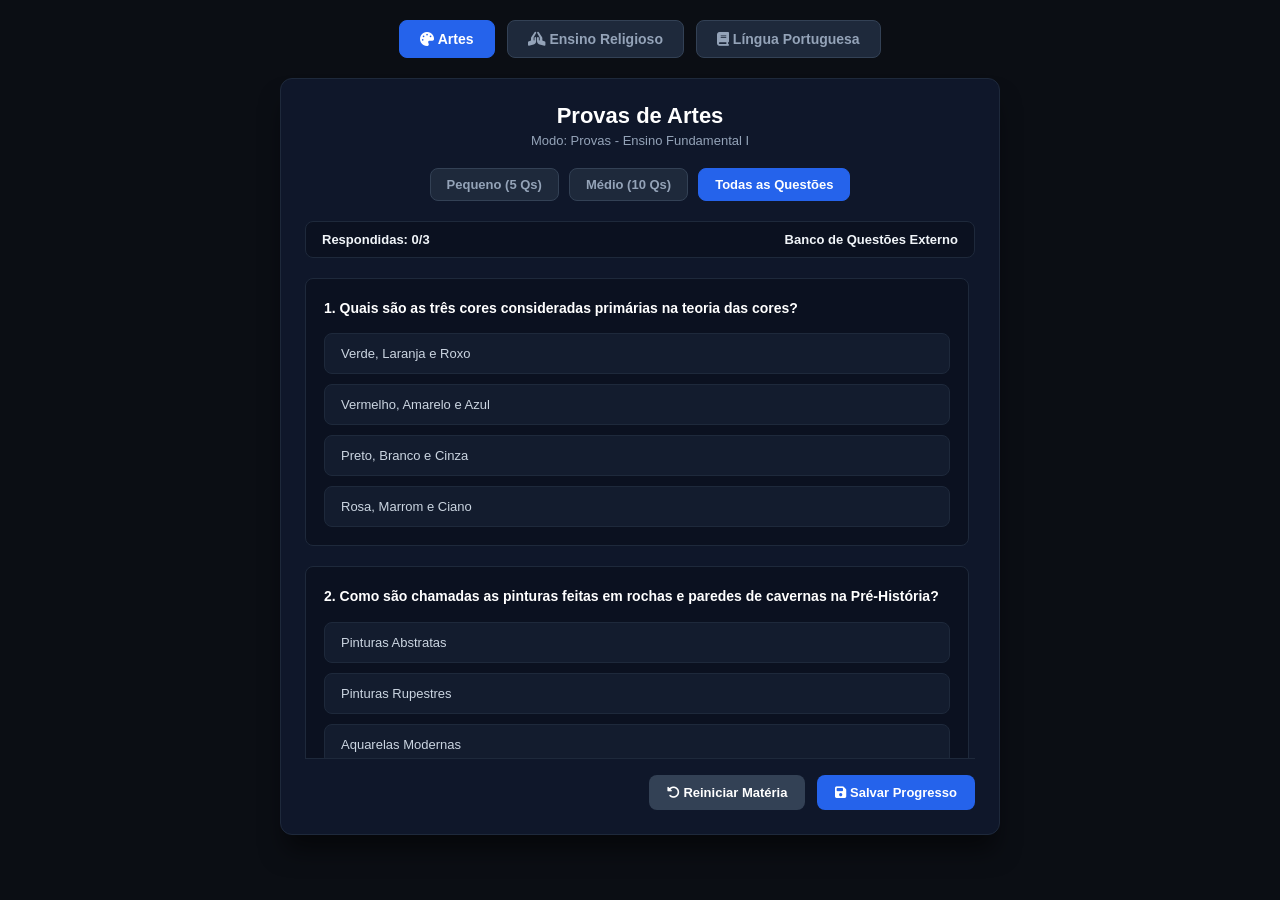
<file: index.html>
<!DOCTYPE html>
<html lang="pt-BR">
<head>
  <meta charset="UTF-8">
  <meta name="viewport" content="width=device-width, initial-scale=1.0">
  <title>Simulado Interativo - Ensino Fundamental I</title>
  <link rel="stylesheet" href="https://cdnjs.cloudflare.com/ajax/libs/font-awesome/6.4.0/css/all.min.css">
  <style>
    * { box-sizing: border-box; margin: 0; padding: 0; font-family: -apple-system, BlinkMacSystemFont, "Segoe UI", Roboto, sans-serif; }
    body { background-color: #0b0e14; color: #f1f5f9; display: flex; flex-direction: column; align-items: center; min-height: 100vh; padding: 20px; }
    .subject-selector { display: flex; gap: 12px; margin-bottom: 20px; flex-wrap: wrap; justify-content: center; }
    .subject-btn { background-color: #1e293b; color: #94a3b8; border: 1px solid #334155; padding: 10px 20px; border-radius: 8px; font-size: 14px; font-weight: 600; cursor: pointer; transition: all 0.2s; }
    .subject-btn:hover { border-color: #3b82f6; color: #fff; }
    .subject-btn.active { background-color: #2563eb; border-color: #2563eb; color: #fff; }
    .modal-container { background-color: #0f172a; border: 1px solid #1e293b; border-radius: 12px; width: 100%; max-width: 720px; padding: 24px; position: relative; box-shadow: 0 20px 25px -5px rgba(0, 0, 0, 0.5); }
    .modal-header { text-align: center; margin-bottom: 20px; }
    .modal-title { font-size: 22px; font-weight: 700; color: #fff; margin-bottom: 4px; }
    .modal-subtitle { font-size: 13px; color: #94a3b8; }
    .difficulty-group { display: flex; justify-content: center; gap: 10px; margin-bottom: 20px; }
    .btn-diff { background-color: #1e293b; color: #94a3b8; border: 1px solid #334155; padding: 8px 16px; border-radius: 8px; font-size: 13px; font-weight: 600; cursor: pointer; }
    .btn-diff.active { background-color: #2563eb; border-color: #2563eb; color: #fff; }
    .status-bar { display: flex; justify-content: space-between; align-items: center; background-color: #0b1120; border: 1px solid #1e293b; border-radius: 8px; padding: 10px 16px; font-size: 13px; font-weight: 600; margin-bottom: 20px; }
    .questions-wrapper { max-height: 480px; overflow-y: auto; padding-right: 6px; }
    .question-card { background-color: #0b1120; border: 1px solid #1e293b; border-radius: 8px; padding: 18px; margin-bottom: 20px; }
    .question-text { font-size: 14px; line-height: 1.6; color: #fff; margin-bottom: 14px; font-weight: 600; }
    .options-list { display: flex; flex-direction: column; gap: 10px; }
    .option-btn { background-color: #131c2e; border: 1px solid #1e293b; border-radius: 8px; padding: 12px 16px; color: #cbd5e1; font-size: 13px; text-align: left; cursor: pointer; transition: all 0.2s; }
    .option-btn:hover { background-color: #1e293b; border-color: #3b82f6; color: #fff; }
    .option-btn.selected { border-color: #3b82f6; background-color: #1d283c; }
    .feedback-box { display: none; border-radius: 8px; padding: 12px 16px; margin-top: 10px; font-size: 13px; }
    .feedback-box.correct { display: block; background-color: #0e1d18; border: 1px solid #10b981; border-left: 4px solid #10b981; color: #e2e8f0; }
    .feedback-box.wrong { display: block; background-color: #1f1315; border: 1px solid #ef4444; border-left: 4px solid #ef4444; color: #e2e8f0; }
    .actions-footer { display: flex; justify-content: space-between; align-items: center; padding-top: 16px; border-top: 1px solid #1e293b; }
    .save-status { font-size: 12px; color: #10b981; opacity: 0; transition: opacity 0.3s; }
    .save-status.visible { opacity: 1; }
    .btn-group-footer { display: flex; gap: 12px; }
    .btn-action { padding: 10px 18px; border-radius: 8px; font-size: 13px; font-weight: 600; cursor: pointer; border: none; }
    .btn-reset { background-color: #334155; color: #fff; }
    .btn-save { background-color: #2563eb; color: #fff; }
    .loading-msg { text-align: center; padding: 20px; color: #94a3b8; }
  </style>
</head>
<body>

  <div class="subject-selector">
    <button class="subject-btn active" onclick="switchSubject(this, 'artes')"><i class="fa-solid fa-palette"></i> Artes</button>
    <button class="subject-btn" onclick="switchSubject(this, 'religioso')"><i class="fa-solid fa-hands-praying"></i> Ensino Religioso</button>
    <button class="subject-btn" onclick="switchSubject(this, 'portugues')"><i class="fa-solid fa-book"></i> Língua Portuguesa</button>
  </div>

  <div class="modal-container">
    <div class="modal-header">
      <h2 class="modal-title" id="modalTitle">Provas de Artes</h2>
      <p class="modal-subtitle" id="modalSubtitle">Modo: Provas - Ensino Fundamental I</p>
    </div>

    <div class="difficulty-group">
      <button class="btn-diff" onclick="selectDifficulty(this, 'facil')">Pequeno (5 Qs)</button>
      <button class="btn-diff" onclick="selectDifficulty(this, 'medio')">Médio (10 Qs)</button>
      <button class="btn-diff active" onclick="selectDifficulty(this, 'dificil')">Todas as Questões</button>
    </div>

    <div class="status-bar">
      <span>Respondidas: <span id="answeredCount">0</span>/<span id="totalQuestions">0</span></span>
      <span>Banco de Questões Externo</span>
    </div>

    <div class="questions-wrapper" id="questionsContainer">
      <div class="loading-msg">Carregando banco de dados de questões...</div>
    </div>

    <div class="actions-footer">
      <div class="save-status" id="saveStatusIndicator"><i class="fa-solid fa-check-circle"></i> Progresso salvo!</div>
      <div class="btn-group-footer">
        <button class="btn-action btn-reset" onclick="resetQuiz()"><i class="fa-solid fa-rotate-left"></i> Reiniciar Matéria</button>
        <button class="btn-action btn-save" onclick="manualSave()"><i class="fa-solid fa-floppy-disk"></i> Salvar Progresso</button>
      </div>
    </div>
  </div>

  <script>
    const subjectConfigs = {
      artes: { title: "Provas de Artes", subtitle: "Modo: Provas - Ensino Fundamental I" },
      religioso: { title: "Perguntas de Ensino Religioso", subtitle: "Modo: Perguntas - Ensino Fundamental I" },
      portugues: { title: "Provas de Língua Portuguesa", subtitle: "Modo: Provas - Ensino Fundamental I" }
    };

    let fullBank = {};
    let currentSubject = 'artes';
    let currentDifficulty = 'dificil';
    let activeQuestions = [];
    let userAnswers = {};

    async function fetchQuestionBank() {
      try {
        const response = await fetch('questoes.json');
        fullBank = await response.json();
        initApp();
      } catch (error) {
        document.getElementById('questionsContainer').innerHTML = 
          `<div class="loading-msg" style="color: #ef4444;">Erro ao carregar o arquivo 'questoes.json'. Verifique se ele está na mesma pasta.</div>`;
      }
    }

    function initApp() {
      loadSavedState();
      renderSubjectHeader();
      applyDifficultyFilter();
      renderQuestions();
      updateAnsweredCount();

      document.addEventListener('visibilitychange', () => {
        if (document.visibilityState === 'hidden') saveStateToStorage();
      });
      window.addEventListener('beforeunload', saveStateToStorage);
    }

    function getStorageKey() { return `quiz_db_state_${currentSubject}`; }

    function saveStateToStorage() {
      const payload = { userAnswers: userAnswers, currentDifficulty: currentDifficulty };
      localStorage.setItem(getStorageKey(), JSON.stringify(payload));
    }

    function loadSavedState() {
      const saved = localStorage.getItem(getStorageKey());
      if (saved) {
        try {
          const parsed = JSON.parse(saved);
          userAnswers = parsed.userAnswers || {};
          currentDifficulty = parsed.currentDifficulty || 'dificil';
        } catch(e) { userAnswers = {}; }
      } else { userAnswers = {}; }
    }

    function switchSubject(btnElement, subjectKey) {
      saveStateToStorage();
      currentSubject = subjectKey;
      document.querySelectorAll('.subject-btn').forEach(b => b.classList.remove('active'));
      btnElement.classList.add('active');

      loadSavedState();
      renderSubjectHeader();
      applyDifficultyFilter();
      renderQuestions();
      updateAnsweredCount();
    }

    function selectDifficulty(button, diff) {
      document.querySelectorAll('.btn-diff').forEach(btn => btn.classList.remove('active'));
      button.classList.add('active');
      currentDifficulty = diff;
      applyDifficultyFilter();
      renderQuestions();
      updateAnsweredCount();
      saveStateToStorage();
    }

    function applyDifficultyFilter() {
      const subjectData = fullBank[currentSubject] || [];
      if (currentDifficulty === 'facil') activeQuestions = subjectData.slice(0, 5);
      else if (currentDifficulty === 'medio') activeQuestions = subjectData.slice(0, 10);
      else activeQuestions = [...subjectData];
      document.getElementById('totalQuestions').innerText = activeQuestions.length;
    }

    function renderSubjectHeader() {
      const config = subjectConfigs[currentSubject];
      document.getElementById('modalTitle').innerText = config.title;
      document.getElementById('modalSubtitle').innerText = config.subtitle;
    }

    function renderQuestions() {
      const container = document.getElementById('questionsContainer');
      container.innerHTML = '';

      activeQuestions.forEach((q, qIdx) => {
        const card = document.createElement('div');
        card.className = 'question-card';
        card.id = `q-card-${qIdx}`;

        const text = document.createElement('div');
        text.className = 'question-text';
        text.innerText = q.question;

        const optionsList = document.createElement('div');
        optionsList.className = 'options-list';

        const selectedOptIdx = userAnswers[qIdx];

        q.options.forEach((optText, optIdx) => {
          const optBtn = document.createElement('button');
          optBtn.className = 'option-btn' + (selectedOptIdx === optIdx ? ' selected' : '');
          optBtn.innerText = optText;
          optBtn.onclick = () => selectAnswer(qIdx, optIdx);
          optionsList.appendChild(optBtn);
        });

        const feedbackBox = document.createElement('div');
        feedbackBox.id = `feedback-${qIdx}`;
        feedbackBox.className = 'feedback-box';

        if (selectedOptIdx !== undefined) {
          const isCorrect = selectedOptIdx === q.correct;
          feedbackBox.className = `feedback-box ${isCorrect ? 'correct' : 'wrong'}`;
          feedbackBox.innerHTML = `
            <div><i class="fa-solid fa-circle-${isCorrect ? 'check' : 'xmark'}"></i> ${isCorrect ? 'Você acertou!' : 'Você errou!'}</div>
            <div><strong>Explicação:</strong> ${q.explanation}</div>
          `;
        }

        card.appendChild(text);
        card.appendChild(optionsList);
        card.appendChild(feedbackBox);
        container.appendChild(card);
      });
    }

    function selectAnswer(qIdx, optIdx) {
      userAnswers[qIdx] = optIdx;
      const card = document.getElementById(`q-card-${qIdx}`);
      
      card.querySelectorAll('.option-btn').forEach((btn, idx) => {
        btn.classList.toggle('selected', idx === optIdx);
      });

      const q = activeQuestions[qIdx];
      const feedbackBox = document.getElementById(`feedback-${qIdx}`);
      const isCorrect = optIdx === q.correct;

      feedbackBox.className = `feedback-box ${isCorrect ? 'correct' : 'wrong'}`;
      feedbackBox.innerHTML = `
        <div><i class="fa-solid fa-circle-${isCorrect ? 'check' : 'xmark'}"></i> ${isCorrect ? 'Você acertou!' : 'Você errou!'}</div>
        <div><strong>Explicação:</strong> ${q.explanation}</div>
      `;

      updateAnsweredCount();
      saveStateToStorage();
    }

    function updateAnsweredCount() {
      let count = 0;
      activeQuestions.forEach((_, idx) => {
        if (userAnswers[idx] !== undefined) count++;
      });
      document.getElementById('answeredCount').innerText = count;
    }

    function manualSave() {
      saveStateToStorage();
      const indicator = document.getElementById('saveStatusIndicator');
      indicator.classList.add('visible');
      setTimeout(() => indicator.classList.remove('visible'), 2500);
    }

    function resetQuiz() {
      if (confirm("Deseja apagar as respostas salvas desta matéria?")) {
        userAnswers = {};
        saveStateToStorage();
        renderQuestions();
        updateAnsweredCount();
        document.getElementById('questionsContainer').scrollTop = 0;
      }
    }

    window.onload = fetchQuestionBank;
  </script>
</body>
</html>
</file>
